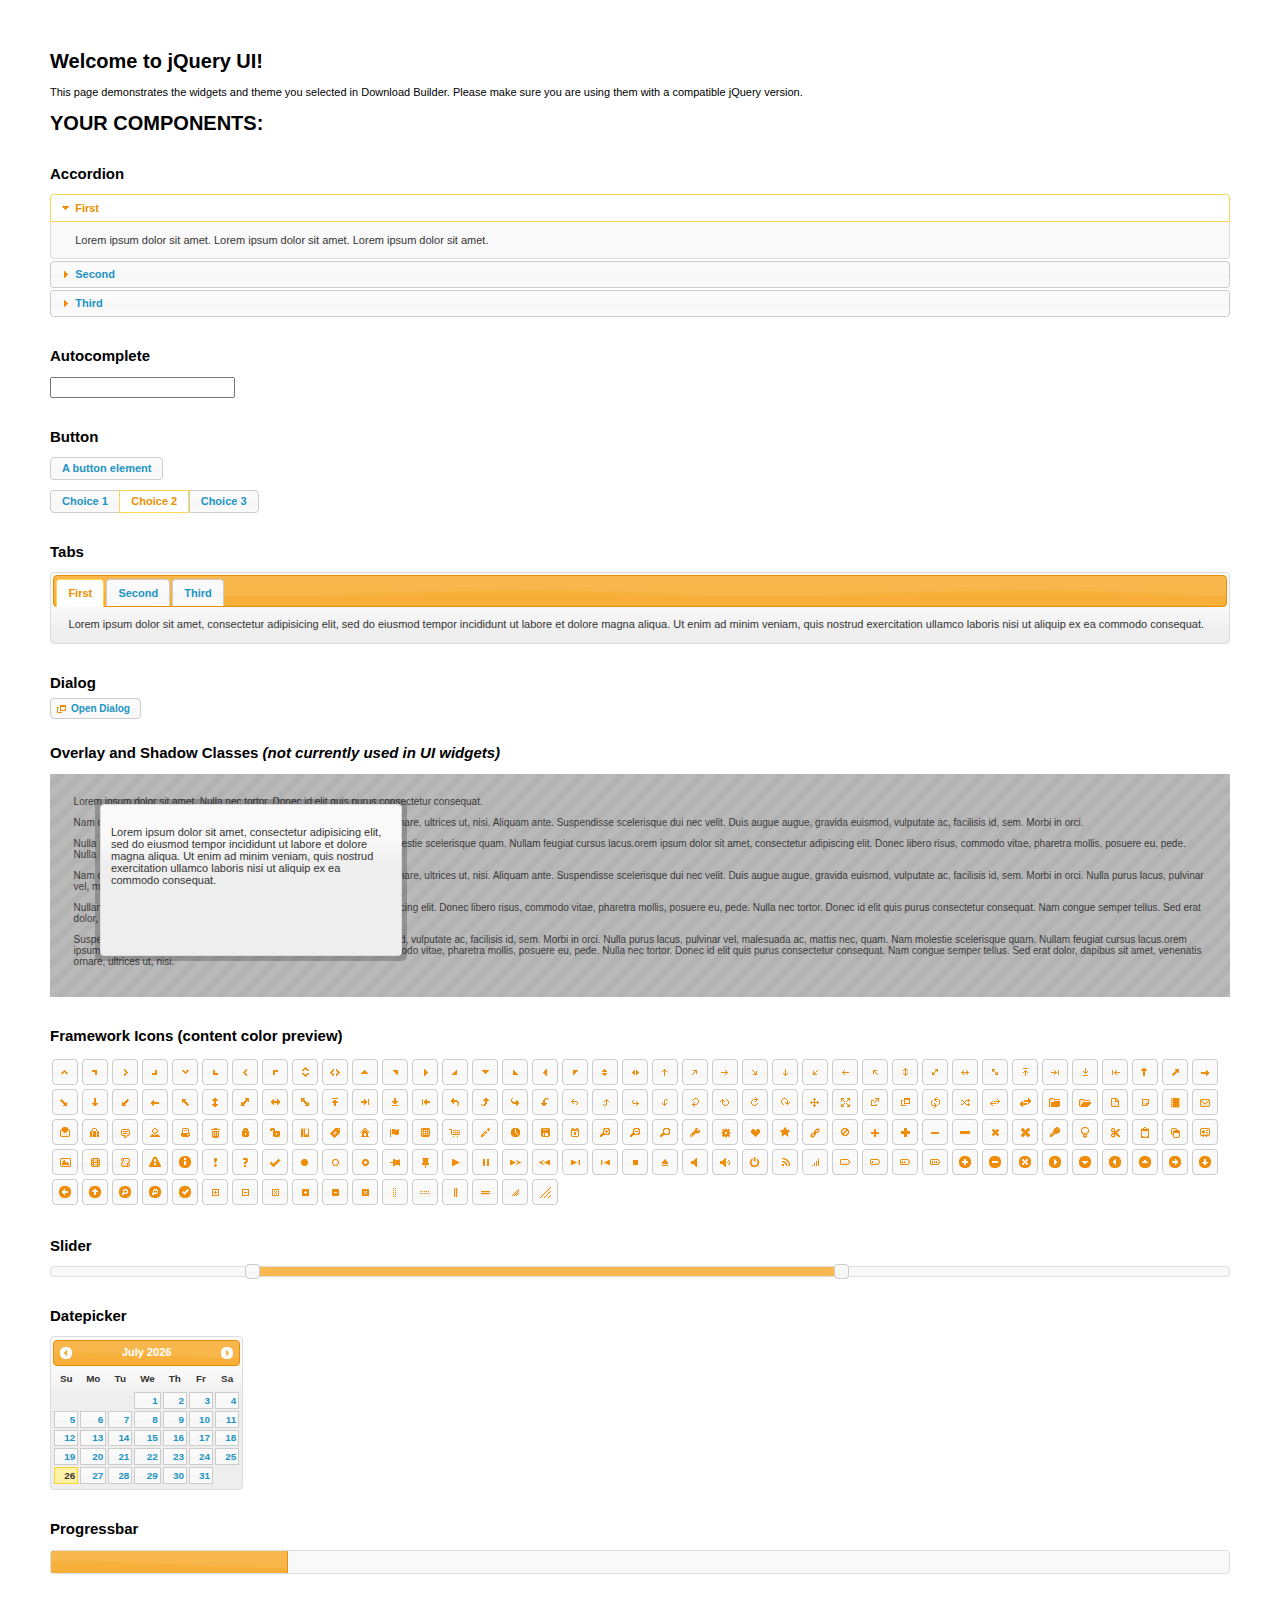
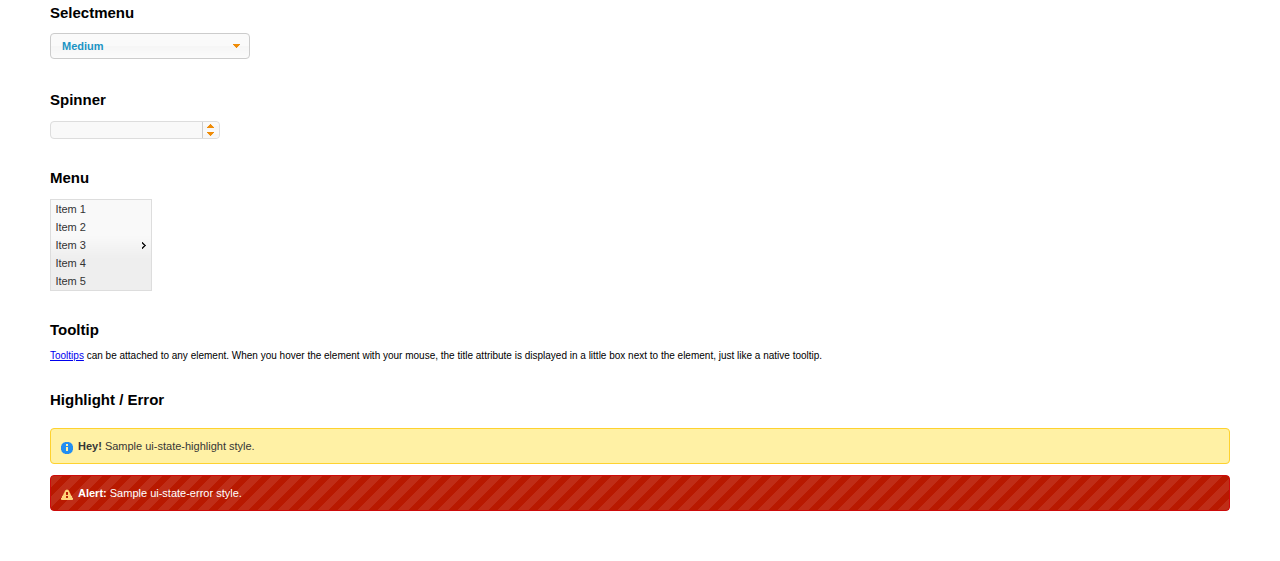
<file: public/js/jquery-ui-1.11.4/index.html>
<!doctype html>
<html lang="us">
<head>
	<meta charset="utf-8">
	<title>jQuery UI Example Page</title>
	<link href="jquery-ui.css" rel="stylesheet">
	<style>
	body{
		font: 62.5% "Trebuchet MS", sans-serif;
		margin: 50px;
	}
	.demoHeaders {
		margin-top: 2em;
	}
	#dialog-link {
		padding: .4em 1em .4em 20px;
		text-decoration: none;
		position: relative;
	}
	#dialog-link span.ui-icon {
		margin: 0 5px 0 0;
		position: absolute;
		left: .2em;
		top: 50%;
		margin-top: -8px;
	}
	#icons {
		margin: 0;
		padding: 0;
	}
	#icons li {
		margin: 2px;
		position: relative;
		padding: 4px 0;
		cursor: pointer;
		float: left;
		list-style: none;
	}
	#icons span.ui-icon {
		float: left;
		margin: 0 4px;
	}
	.fakewindowcontain .ui-widget-overlay {
		position: absolute;
	}
	select {
		width: 200px;
	}
	</style>
</head>
<body>

<h1>Welcome to jQuery UI!</h1>

<div class="ui-widget">
	<p>This page demonstrates the widgets and theme you selected in Download Builder. Please make sure you are using them with a compatible jQuery version.</p>
</div>

<h1>YOUR COMPONENTS:</h1>


<!-- Accordion -->
<h2 class="demoHeaders">Accordion</h2>
<div id="accordion">
	<h3>First</h3>
	<div>Lorem ipsum dolor sit amet. Lorem ipsum dolor sit amet. Lorem ipsum dolor sit amet.</div>
	<h3>Second</h3>
	<div>Phasellus mattis tincidunt nibh.</div>
	<h3>Third</h3>
	<div>Nam dui erat, auctor a, dignissim quis.</div>
</div>



<!-- Autocomplete -->
<h2 class="demoHeaders">Autocomplete</h2>
<div>
	<input id="autocomplete" title="type &quot;a&quot;">
</div>



<!-- Button -->
<h2 class="demoHeaders">Button</h2>
<button id="button">A button element</button>
<form style="margin-top: 1em;">
	<div id="radioset">
		<input type="radio" id="radio1" name="radio"><label for="radio1">Choice 1</label>
		<input type="radio" id="radio2" name="radio" checked="checked"><label for="radio2">Choice 2</label>
		<input type="radio" id="radio3" name="radio"><label for="radio3">Choice 3</label>
	</div>
</form>



<!-- Tabs -->
<h2 class="demoHeaders">Tabs</h2>
<div id="tabs">
	<ul>
		<li><a href="#tabs-1">First</a></li>
		<li><a href="#tabs-2">Second</a></li>
		<li><a href="#tabs-3">Third</a></li>
	</ul>
	<div id="tabs-1">Lorem ipsum dolor sit amet, consectetur adipisicing elit, sed do eiusmod tempor incididunt ut labore et dolore magna aliqua. Ut enim ad minim veniam, quis nostrud exercitation ullamco laboris nisi ut aliquip ex ea commodo consequat.</div>
	<div id="tabs-2">Phasellus mattis tincidunt nibh. Cras orci urna, blandit id, pretium vel, aliquet ornare, felis. Maecenas scelerisque sem non nisl. Fusce sed lorem in enim dictum bibendum.</div>
	<div id="tabs-3">Nam dui erat, auctor a, dignissim quis, sollicitudin eu, felis. Pellentesque nisi urna, interdum eget, sagittis et, consequat vestibulum, lacus. Mauris porttitor ullamcorper augue.</div>
</div>



<!-- Dialog NOTE: Dialog is not generated by UI in this demo so it can be visually styled in themeroller-->
<h2 class="demoHeaders">Dialog</h2>
<p><a href="#" id="dialog-link" class="ui-state-default ui-corner-all"><span class="ui-icon ui-icon-newwin"></span>Open Dialog</a></p>

<h2 class="demoHeaders">Overlay and Shadow Classes <em>(not currently used in UI widgets)</em></h2>
<div style="position: relative; width: 96%; height: 200px; padding:1% 2%; overflow:hidden;" class="fakewindowcontain">
	<p>Lorem ipsum dolor sit amet,  Nulla nec tortor. Donec id elit quis purus consectetur consequat. </p><p>Nam congue semper tellus. Sed erat dolor, dapibus sit amet, venenatis ornare, ultrices ut, nisi. Aliquam ante. Suspendisse scelerisque dui nec velit. Duis augue augue, gravida euismod, vulputate ac, facilisis id, sem. Morbi in orci. </p><p>Nulla purus lacus, pulvinar vel, malesuada ac, mattis nec, quam. Nam molestie scelerisque quam. Nullam feugiat cursus lacus.orem ipsum dolor sit amet, consectetur adipiscing elit. Donec libero risus, commodo vitae, pharetra mollis, posuere eu, pede. Nulla nec tortor. Donec id elit quis purus consectetur consequat. </p><p>Nam congue semper tellus. Sed erat dolor, dapibus sit amet, venenatis ornare, ultrices ut, nisi. Aliquam ante. Suspendisse scelerisque dui nec velit. Duis augue augue, gravida euismod, vulputate ac, facilisis id, sem. Morbi in orci. Nulla purus lacus, pulvinar vel, malesuada ac, mattis nec, quam. Nam molestie scelerisque quam. </p><p>Nullam feugiat cursus lacus.orem ipsum dolor sit amet, consectetur adipiscing elit. Donec libero risus, commodo vitae, pharetra mollis, posuere eu, pede. Nulla nec tortor. Donec id elit quis purus consectetur consequat. Nam congue semper tellus. Sed erat dolor, dapibus sit amet, venenatis ornare, ultrices ut, nisi. Aliquam ante. </p><p>Suspendisse scelerisque dui nec velit. Duis augue augue, gravida euismod, vulputate ac, facilisis id, sem. Morbi in orci. Nulla purus lacus, pulvinar vel, malesuada ac, mattis nec, quam. Nam molestie scelerisque quam. Nullam feugiat cursus lacus.orem ipsum dolor sit amet, consectetur adipiscing elit. Donec libero risus, commodo vitae, pharetra mollis, posuere eu, pede. Nulla nec tortor. Donec id elit quis purus consectetur consequat. Nam congue semper tellus. Sed erat dolor, dapibus sit amet, venenatis ornare, ultrices ut, nisi. </p>

	<!-- ui-dialog -->
	<div class="ui-overlay"><div class="ui-widget-overlay"></div><div class="ui-widget-shadow ui-corner-all" style="width: 302px; height: 152px; position: absolute; left: 50px; top: 30px;"></div></div>
	<div style="position: absolute; width: 280px; height: 130px;left: 50px; top: 30px; padding: 10px;" class="ui-widget ui-widget-content ui-corner-all">
		<div class="ui-dialog-content ui-widget-content" style="background: none; border: 0;">
			<p>Lorem ipsum dolor sit amet, consectetur adipisicing elit, sed do eiusmod tempor incididunt ut labore et dolore magna aliqua. Ut enim ad minim veniam, quis nostrud exercitation ullamco laboris nisi ut aliquip ex ea commodo consequat.</p>
		</div>
	</div>

</div>

<!-- ui-dialog -->
<div id="dialog" title="Dialog Title">
	<p>Lorem ipsum dolor sit amet, consectetur adipisicing elit, sed do eiusmod tempor incididunt ut labore et dolore magna aliqua. Ut enim ad minim veniam, quis nostrud exercitation ullamco laboris nisi ut aliquip ex ea commodo consequat.</p>
</div>



<h2 class="demoHeaders">Framework Icons (content color preview)</h2>
<ul id="icons" class="ui-widget ui-helper-clearfix">
	<li class="ui-state-default ui-corner-all" title=".ui-icon-carat-1-n"><span class="ui-icon ui-icon-carat-1-n"></span></li>
	<li class="ui-state-default ui-corner-all" title=".ui-icon-carat-1-ne"><span class="ui-icon ui-icon-carat-1-ne"></span></li>
	<li class="ui-state-default ui-corner-all" title=".ui-icon-carat-1-e"><span class="ui-icon ui-icon-carat-1-e"></span></li>
	<li class="ui-state-default ui-corner-all" title=".ui-icon-carat-1-se"><span class="ui-icon ui-icon-carat-1-se"></span></li>
	<li class="ui-state-default ui-corner-all" title=".ui-icon-carat-1-s"><span class="ui-icon ui-icon-carat-1-s"></span></li>
	<li class="ui-state-default ui-corner-all" title=".ui-icon-carat-1-sw"><span class="ui-icon ui-icon-carat-1-sw"></span></li>
	<li class="ui-state-default ui-corner-all" title=".ui-icon-carat-1-w"><span class="ui-icon ui-icon-carat-1-w"></span></li>
	<li class="ui-state-default ui-corner-all" title=".ui-icon-carat-1-nw"><span class="ui-icon ui-icon-carat-1-nw"></span></li>
	<li class="ui-state-default ui-corner-all" title=".ui-icon-carat-2-n-s"><span class="ui-icon ui-icon-carat-2-n-s"></span></li>
	<li class="ui-state-default ui-corner-all" title=".ui-icon-carat-2-e-w"><span class="ui-icon ui-icon-carat-2-e-w"></span></li>
	<li class="ui-state-default ui-corner-all" title=".ui-icon-triangle-1-n"><span class="ui-icon ui-icon-triangle-1-n"></span></li>
	<li class="ui-state-default ui-corner-all" title=".ui-icon-triangle-1-ne"><span class="ui-icon ui-icon-triangle-1-ne"></span></li>
	<li class="ui-state-default ui-corner-all" title=".ui-icon-triangle-1-e"><span class="ui-icon ui-icon-triangle-1-e"></span></li>
	<li class="ui-state-default ui-corner-all" title=".ui-icon-triangle-1-se"><span class="ui-icon ui-icon-triangle-1-se"></span></li>
	<li class="ui-state-default ui-corner-all" title=".ui-icon-triangle-1-s"><span class="ui-icon ui-icon-triangle-1-s"></span></li>
	<li class="ui-state-default ui-corner-all" title=".ui-icon-triangle-1-sw"><span class="ui-icon ui-icon-triangle-1-sw"></span></li>
	<li class="ui-state-default ui-corner-all" title=".ui-icon-triangle-1-w"><span class="ui-icon ui-icon-triangle-1-w"></span></li>
	<li class="ui-state-default ui-corner-all" title=".ui-icon-triangle-1-nw"><span class="ui-icon ui-icon-triangle-1-nw"></span></li>
	<li class="ui-state-default ui-corner-all" title=".ui-icon-triangle-2-n-s"><span class="ui-icon ui-icon-triangle-2-n-s"></span></li>
	<li class="ui-state-default ui-corner-all" title=".ui-icon-triangle-2-e-w"><span class="ui-icon ui-icon-triangle-2-e-w"></span></li>
	<li class="ui-state-default ui-corner-all" title=".ui-icon-arrow-1-n"><span class="ui-icon ui-icon-arrow-1-n"></span></li>
	<li class="ui-state-default ui-corner-all" title=".ui-icon-arrow-1-ne"><span class="ui-icon ui-icon-arrow-1-ne"></span></li>
	<li class="ui-state-default ui-corner-all" title=".ui-icon-arrow-1-e"><span class="ui-icon ui-icon-arrow-1-e"></span></li>
	<li class="ui-state-default ui-corner-all" title=".ui-icon-arrow-1-se"><span class="ui-icon ui-icon-arrow-1-se"></span></li>
	<li class="ui-state-default ui-corner-all" title=".ui-icon-arrow-1-s"><span class="ui-icon ui-icon-arrow-1-s"></span></li>
	<li class="ui-state-default ui-corner-all" title=".ui-icon-arrow-1-sw"><span class="ui-icon ui-icon-arrow-1-sw"></span></li>
	<li class="ui-state-default ui-corner-all" title=".ui-icon-arrow-1-w"><span class="ui-icon ui-icon-arrow-1-w"></span></li>
	<li class="ui-state-default ui-corner-all" title=".ui-icon-arrow-1-nw"><span class="ui-icon ui-icon-arrow-1-nw"></span></li>
	<li class="ui-state-default ui-corner-all" title=".ui-icon-arrow-2-n-s"><span class="ui-icon ui-icon-arrow-2-n-s"></span></li>
	<li class="ui-state-default ui-corner-all" title=".ui-icon-arrow-2-ne-sw"><span class="ui-icon ui-icon-arrow-2-ne-sw"></span></li>
	<li class="ui-state-default ui-corner-all" title=".ui-icon-arrow-2-e-w"><span class="ui-icon ui-icon-arrow-2-e-w"></span></li>
	<li class="ui-state-default ui-corner-all" title=".ui-icon-arrow-2-se-nw"><span class="ui-icon ui-icon-arrow-2-se-nw"></span></li>
	<li class="ui-state-default ui-corner-all" title=".ui-icon-arrowstop-1-n"><span class="ui-icon ui-icon-arrowstop-1-n"></span></li>
	<li class="ui-state-default ui-corner-all" title=".ui-icon-arrowstop-1-e"><span class="ui-icon ui-icon-arrowstop-1-e"></span></li>
	<li class="ui-state-default ui-corner-all" title=".ui-icon-arrowstop-1-s"><span class="ui-icon ui-icon-arrowstop-1-s"></span></li>
	<li class="ui-state-default ui-corner-all" title=".ui-icon-arrowstop-1-w"><span class="ui-icon ui-icon-arrowstop-1-w"></span></li>
	<li class="ui-state-default ui-corner-all" title=".ui-icon-arrowthick-1-n"><span class="ui-icon ui-icon-arrowthick-1-n"></span></li>
	<li class="ui-state-default ui-corner-all" title=".ui-icon-arrowthick-1-ne"><span class="ui-icon ui-icon-arrowthick-1-ne"></span></li>
	<li class="ui-state-default ui-corner-all" title=".ui-icon-arrowthick-1-e"><span class="ui-icon ui-icon-arrowthick-1-e"></span></li>
	<li class="ui-state-default ui-corner-all" title=".ui-icon-arrowthick-1-se"><span class="ui-icon ui-icon-arrowthick-1-se"></span></li>
	<li class="ui-state-default ui-corner-all" title=".ui-icon-arrowthick-1-s"><span class="ui-icon ui-icon-arrowthick-1-s"></span></li>
	<li class="ui-state-default ui-corner-all" title=".ui-icon-arrowthick-1-sw"><span class="ui-icon ui-icon-arrowthick-1-sw"></span></li>
	<li class="ui-state-default ui-corner-all" title=".ui-icon-arrowthick-1-w"><span class="ui-icon ui-icon-arrowthick-1-w"></span></li>
	<li class="ui-state-default ui-corner-all" title=".ui-icon-arrowthick-1-nw"><span class="ui-icon ui-icon-arrowthick-1-nw"></span></li>
	<li class="ui-state-default ui-corner-all" title=".ui-icon-arrowthick-2-n-s"><span class="ui-icon ui-icon-arrowthick-2-n-s"></span></li>
	<li class="ui-state-default ui-corner-all" title=".ui-icon-arrowthick-2-ne-sw"><span class="ui-icon ui-icon-arrowthick-2-ne-sw"></span></li>
	<li class="ui-state-default ui-corner-all" title=".ui-icon-arrowthick-2-e-w"><span class="ui-icon ui-icon-arrowthick-2-e-w"></span></li>
	<li class="ui-state-default ui-corner-all" title=".ui-icon-arrowthick-2-se-nw"><span class="ui-icon ui-icon-arrowthick-2-se-nw"></span></li>
	<li class="ui-state-default ui-corner-all" title=".ui-icon-arrowthickstop-1-n"><span class="ui-icon ui-icon-arrowthickstop-1-n"></span></li>
	<li class="ui-state-default ui-corner-all" title=".ui-icon-arrowthickstop-1-e"><span class="ui-icon ui-icon-arrowthickstop-1-e"></span></li>
	<li class="ui-state-default ui-corner-all" title=".ui-icon-arrowthickstop-1-s"><span class="ui-icon ui-icon-arrowthickstop-1-s"></span></li>
	<li class="ui-state-default ui-corner-all" title=".ui-icon-arrowthickstop-1-w"><span class="ui-icon ui-icon-arrowthickstop-1-w"></span></li>
	<li class="ui-state-default ui-corner-all" title=".ui-icon-arrowreturnthick-1-w"><span class="ui-icon ui-icon-arrowreturnthick-1-w"></span></li>
	<li class="ui-state-default ui-corner-all" title=".ui-icon-arrowreturnthick-1-n"><span class="ui-icon ui-icon-arrowreturnthick-1-n"></span></li>
	<li class="ui-state-default ui-corner-all" title=".ui-icon-arrowreturnthick-1-e"><span class="ui-icon ui-icon-arrowreturnthick-1-e"></span></li>
	<li class="ui-state-default ui-corner-all" title=".ui-icon-arrowreturnthick-1-s"><span class="ui-icon ui-icon-arrowreturnthick-1-s"></span></li>
	<li class="ui-state-default ui-corner-all" title=".ui-icon-arrowreturn-1-w"><span class="ui-icon ui-icon-arrowreturn-1-w"></span></li>
	<li class="ui-state-default ui-corner-all" title=".ui-icon-arrowreturn-1-n"><span class="ui-icon ui-icon-arrowreturn-1-n"></span></li>
	<li class="ui-state-default ui-corner-all" title=".ui-icon-arrowreturn-1-e"><span class="ui-icon ui-icon-arrowreturn-1-e"></span></li>
	<li class="ui-state-default ui-corner-all" title=".ui-icon-arrowreturn-1-s"><span class="ui-icon ui-icon-arrowreturn-1-s"></span></li>
	<li class="ui-state-default ui-corner-all" title=".ui-icon-arrowrefresh-1-w"><span class="ui-icon ui-icon-arrowrefresh-1-w"></span></li>
	<li class="ui-state-default ui-corner-all" title=".ui-icon-arrowrefresh-1-n"><span class="ui-icon ui-icon-arrowrefresh-1-n"></span></li>
	<li class="ui-state-default ui-corner-all" title=".ui-icon-arrowrefresh-1-e"><span class="ui-icon ui-icon-arrowrefresh-1-e"></span></li>
	<li class="ui-state-default ui-corner-all" title=".ui-icon-arrowrefresh-1-s"><span class="ui-icon ui-icon-arrowrefresh-1-s"></span></li>
	<li class="ui-state-default ui-corner-all" title=".ui-icon-arrow-4"><span class="ui-icon ui-icon-arrow-4"></span></li>
	<li class="ui-state-default ui-corner-all" title=".ui-icon-arrow-4-diag"><span class="ui-icon ui-icon-arrow-4-diag"></span></li>
	<li class="ui-state-default ui-corner-all" title=".ui-icon-extlink"><span class="ui-icon ui-icon-extlink"></span></li>
	<li class="ui-state-default ui-corner-all" title=".ui-icon-newwin"><span class="ui-icon ui-icon-newwin"></span></li>
	<li class="ui-state-default ui-corner-all" title=".ui-icon-refresh"><span class="ui-icon ui-icon-refresh"></span></li>
	<li class="ui-state-default ui-corner-all" title=".ui-icon-shuffle"><span class="ui-icon ui-icon-shuffle"></span></li>
	<li class="ui-state-default ui-corner-all" title=".ui-icon-transfer-e-w"><span class="ui-icon ui-icon-transfer-e-w"></span></li>
	<li class="ui-state-default ui-corner-all" title=".ui-icon-transferthick-e-w"><span class="ui-icon ui-icon-transferthick-e-w"></span></li>
	<li class="ui-state-default ui-corner-all" title=".ui-icon-folder-collapsed"><span class="ui-icon ui-icon-folder-collapsed"></span></li>
	<li class="ui-state-default ui-corner-all" title=".ui-icon-folder-open"><span class="ui-icon ui-icon-folder-open"></span></li>
	<li class="ui-state-default ui-corner-all" title=".ui-icon-document"><span class="ui-icon ui-icon-document"></span></li>
	<li class="ui-state-default ui-corner-all" title=".ui-icon-document-b"><span class="ui-icon ui-icon-document-b"></span></li>
	<li class="ui-state-default ui-corner-all" title=".ui-icon-note"><span class="ui-icon ui-icon-note"></span></li>
	<li class="ui-state-default ui-corner-all" title=".ui-icon-mail-closed"><span class="ui-icon ui-icon-mail-closed"></span></li>
	<li class="ui-state-default ui-corner-all" title=".ui-icon-mail-open"><span class="ui-icon ui-icon-mail-open"></span></li>
	<li class="ui-state-default ui-corner-all" title=".ui-icon-suitcase"><span class="ui-icon ui-icon-suitcase"></span></li>
	<li class="ui-state-default ui-corner-all" title=".ui-icon-comment"><span class="ui-icon ui-icon-comment"></span></li>
	<li class="ui-state-default ui-corner-all" title=".ui-icon-person"><span class="ui-icon ui-icon-person"></span></li>
	<li class="ui-state-default ui-corner-all" title=".ui-icon-print"><span class="ui-icon ui-icon-print"></span></li>
	<li class="ui-state-default ui-corner-all" title=".ui-icon-trash"><span class="ui-icon ui-icon-trash"></span></li>
	<li class="ui-state-default ui-corner-all" title=".ui-icon-locked"><span class="ui-icon ui-icon-locked"></span></li>
	<li class="ui-state-default ui-corner-all" title=".ui-icon-unlocked"><span class="ui-icon ui-icon-unlocked"></span></li>
	<li class="ui-state-default ui-corner-all" title=".ui-icon-bookmark"><span class="ui-icon ui-icon-bookmark"></span></li>
	<li class="ui-state-default ui-corner-all" title=".ui-icon-tag"><span class="ui-icon ui-icon-tag"></span></li>
	<li class="ui-state-default ui-corner-all" title=".ui-icon-home"><span class="ui-icon ui-icon-home"></span></li>
	<li class="ui-state-default ui-corner-all" title=".ui-icon-flag"><span class="ui-icon ui-icon-flag"></span></li>
	<li class="ui-state-default ui-corner-all" title=".ui-icon-calculator"><span class="ui-icon ui-icon-calculator"></span></li>
	<li class="ui-state-default ui-corner-all" title=".ui-icon-cart"><span class="ui-icon ui-icon-cart"></span></li>
	<li class="ui-state-default ui-corner-all" title=".ui-icon-pencil"><span class="ui-icon ui-icon-pencil"></span></li>
	<li class="ui-state-default ui-corner-all" title=".ui-icon-clock"><span class="ui-icon ui-icon-clock"></span></li>
	<li class="ui-state-default ui-corner-all" title=".ui-icon-disk"><span class="ui-icon ui-icon-disk"></span></li>
	<li class="ui-state-default ui-corner-all" title=".ui-icon-calendar"><span class="ui-icon ui-icon-calendar"></span></li>
	<li class="ui-state-default ui-corner-all" title=".ui-icon-zoomin"><span class="ui-icon ui-icon-zoomin"></span></li>
	<li class="ui-state-default ui-corner-all" title=".ui-icon-zoomout"><span class="ui-icon ui-icon-zoomout"></span></li>
	<li class="ui-state-default ui-corner-all" title=".ui-icon-search"><span class="ui-icon ui-icon-search"></span></li>
	<li class="ui-state-default ui-corner-all" title=".ui-icon-wrench"><span class="ui-icon ui-icon-wrench"></span></li>
	<li class="ui-state-default ui-corner-all" title=".ui-icon-gear"><span class="ui-icon ui-icon-gear"></span></li>
	<li class="ui-state-default ui-corner-all" title=".ui-icon-heart"><span class="ui-icon ui-icon-heart"></span></li>
	<li class="ui-state-default ui-corner-all" title=".ui-icon-star"><span class="ui-icon ui-icon-star"></span></li>
	<li class="ui-state-default ui-corner-all" title=".ui-icon-link"><span class="ui-icon ui-icon-link"></span></li>
	<li class="ui-state-default ui-corner-all" title=".ui-icon-cancel"><span class="ui-icon ui-icon-cancel"></span></li>
	<li class="ui-state-default ui-corner-all" title=".ui-icon-plus"><span class="ui-icon ui-icon-plus"></span></li>
	<li class="ui-state-default ui-corner-all" title=".ui-icon-plusthick"><span class="ui-icon ui-icon-plusthick"></span></li>
	<li class="ui-state-default ui-corner-all" title=".ui-icon-minus"><span class="ui-icon ui-icon-minus"></span></li>
	<li class="ui-state-default ui-corner-all" title=".ui-icon-minusthick"><span class="ui-icon ui-icon-minusthick"></span></li>
	<li class="ui-state-default ui-corner-all" title=".ui-icon-close"><span class="ui-icon ui-icon-close"></span></li>
	<li class="ui-state-default ui-corner-all" title=".ui-icon-closethick"><span class="ui-icon ui-icon-closethick"></span></li>
	<li class="ui-state-default ui-corner-all" title=".ui-icon-key"><span class="ui-icon ui-icon-key"></span></li>
	<li class="ui-state-default ui-corner-all" title=".ui-icon-lightbulb"><span class="ui-icon ui-icon-lightbulb"></span></li>
	<li class="ui-state-default ui-corner-all" title=".ui-icon-scissors"><span class="ui-icon ui-icon-scissors"></span></li>
	<li class="ui-state-default ui-corner-all" title=".ui-icon-clipboard"><span class="ui-icon ui-icon-clipboard"></span></li>
	<li class="ui-state-default ui-corner-all" title=".ui-icon-copy"><span class="ui-icon ui-icon-copy"></span></li>
	<li class="ui-state-default ui-corner-all" title=".ui-icon-contact"><span class="ui-icon ui-icon-contact"></span></li>
	<li class="ui-state-default ui-corner-all" title=".ui-icon-image"><span class="ui-icon ui-icon-image"></span></li>
	<li class="ui-state-default ui-corner-all" title=".ui-icon-video"><span class="ui-icon ui-icon-video"></span></li>
	<li class="ui-state-default ui-corner-all" title=".ui-icon-script"><span class="ui-icon ui-icon-script"></span></li>
	<li class="ui-state-default ui-corner-all" title=".ui-icon-alert"><span class="ui-icon ui-icon-alert"></span></li>
	<li class="ui-state-default ui-corner-all" title=".ui-icon-info"><span class="ui-icon ui-icon-info"></span></li>
	<li class="ui-state-default ui-corner-all" title=".ui-icon-notice"><span class="ui-icon ui-icon-notice"></span></li>
	<li class="ui-state-default ui-corner-all" title=".ui-icon-help"><span class="ui-icon ui-icon-help"></span></li>
	<li class="ui-state-default ui-corner-all" title=".ui-icon-check"><span class="ui-icon ui-icon-check"></span></li>
	<li class="ui-state-default ui-corner-all" title=".ui-icon-bullet"><span class="ui-icon ui-icon-bullet"></span></li>
	<li class="ui-state-default ui-corner-all" title=".ui-icon-radio-off"><span class="ui-icon ui-icon-radio-off"></span></li>
	<li class="ui-state-default ui-corner-all" title=".ui-icon-radio-on"><span class="ui-icon ui-icon-radio-on"></span></li>
	<li class="ui-state-default ui-corner-all" title=".ui-icon-pin-w"><span class="ui-icon ui-icon-pin-w"></span></li>
	<li class="ui-state-default ui-corner-all" title=".ui-icon-pin-s"><span class="ui-icon ui-icon-pin-s"></span></li>
	<li class="ui-state-default ui-corner-all" title=".ui-icon-play"><span class="ui-icon ui-icon-play"></span></li>
	<li class="ui-state-default ui-corner-all" title=".ui-icon-pause"><span class="ui-icon ui-icon-pause"></span></li>
	<li class="ui-state-default ui-corner-all" title=".ui-icon-seek-next"><span class="ui-icon ui-icon-seek-next"></span></li>
	<li class="ui-state-default ui-corner-all" title=".ui-icon-seek-prev"><span class="ui-icon ui-icon-seek-prev"></span></li>
	<li class="ui-state-default ui-corner-all" title=".ui-icon-seek-end"><span class="ui-icon ui-icon-seek-end"></span></li>
	<li class="ui-state-default ui-corner-all" title=".ui-icon-seek-first"><span class="ui-icon ui-icon-seek-first"></span></li>
	<li class="ui-state-default ui-corner-all" title=".ui-icon-stop"><span class="ui-icon ui-icon-stop"></span></li>
	<li class="ui-state-default ui-corner-all" title=".ui-icon-eject"><span class="ui-icon ui-icon-eject"></span></li>
	<li class="ui-state-default ui-corner-all" title=".ui-icon-volume-off"><span class="ui-icon ui-icon-volume-off"></span></li>
	<li class="ui-state-default ui-corner-all" title=".ui-icon-volume-on"><span class="ui-icon ui-icon-volume-on"></span></li>
	<li class="ui-state-default ui-corner-all" title=".ui-icon-power"><span class="ui-icon ui-icon-power"></span></li>
	<li class="ui-state-default ui-corner-all" title=".ui-icon-signal-diag"><span class="ui-icon ui-icon-signal-diag"></span></li>
	<li class="ui-state-default ui-corner-all" title=".ui-icon-signal"><span class="ui-icon ui-icon-signal"></span></li>
	<li class="ui-state-default ui-corner-all" title=".ui-icon-battery-0"><span class="ui-icon ui-icon-battery-0"></span></li>
	<li class="ui-state-default ui-corner-all" title=".ui-icon-battery-1"><span class="ui-icon ui-icon-battery-1"></span></li>
	<li class="ui-state-default ui-corner-all" title=".ui-icon-battery-2"><span class="ui-icon ui-icon-battery-2"></span></li>
	<li class="ui-state-default ui-corner-all" title=".ui-icon-battery-3"><span class="ui-icon ui-icon-battery-3"></span></li>
	<li class="ui-state-default ui-corner-all" title=".ui-icon-circle-plus"><span class="ui-icon ui-icon-circle-plus"></span></li>
	<li class="ui-state-default ui-corner-all" title=".ui-icon-circle-minus"><span class="ui-icon ui-icon-circle-minus"></span></li>
	<li class="ui-state-default ui-corner-all" title=".ui-icon-circle-close"><span class="ui-icon ui-icon-circle-close"></span></li>
	<li class="ui-state-default ui-corner-all" title=".ui-icon-circle-triangle-e"><span class="ui-icon ui-icon-circle-triangle-e"></span></li>
	<li class="ui-state-default ui-corner-all" title=".ui-icon-circle-triangle-s"><span class="ui-icon ui-icon-circle-triangle-s"></span></li>
	<li class="ui-state-default ui-corner-all" title=".ui-icon-circle-triangle-w"><span class="ui-icon ui-icon-circle-triangle-w"></span></li>
	<li class="ui-state-default ui-corner-all" title=".ui-icon-circle-triangle-n"><span class="ui-icon ui-icon-circle-triangle-n"></span></li>
	<li class="ui-state-default ui-corner-all" title=".ui-icon-circle-arrow-e"><span class="ui-icon ui-icon-circle-arrow-e"></span></li>
	<li class="ui-state-default ui-corner-all" title=".ui-icon-circle-arrow-s"><span class="ui-icon ui-icon-circle-arrow-s"></span></li>
	<li class="ui-state-default ui-corner-all" title=".ui-icon-circle-arrow-w"><span class="ui-icon ui-icon-circle-arrow-w"></span></li>
	<li class="ui-state-default ui-corner-all" title=".ui-icon-circle-arrow-n"><span class="ui-icon ui-icon-circle-arrow-n"></span></li>
	<li class="ui-state-default ui-corner-all" title=".ui-icon-circle-zoomin"><span class="ui-icon ui-icon-circle-zoomin"></span></li>
	<li class="ui-state-default ui-corner-all" title=".ui-icon-circle-zoomout"><span class="ui-icon ui-icon-circle-zoomout"></span></li>
	<li class="ui-state-default ui-corner-all" title=".ui-icon-circle-check"><span class="ui-icon ui-icon-circle-check"></span></li>
	<li class="ui-state-default ui-corner-all" title=".ui-icon-circlesmall-plus"><span class="ui-icon ui-icon-circlesmall-plus"></span></li>
	<li class="ui-state-default ui-corner-all" title=".ui-icon-circlesmall-minus"><span class="ui-icon ui-icon-circlesmall-minus"></span></li>
	<li class="ui-state-default ui-corner-all" title=".ui-icon-circlesmall-close"><span class="ui-icon ui-icon-circlesmall-close"></span></li>
	<li class="ui-state-default ui-corner-all" title=".ui-icon-squaresmall-plus"><span class="ui-icon ui-icon-squaresmall-plus"></span></li>
	<li class="ui-state-default ui-corner-all" title=".ui-icon-squaresmall-minus"><span class="ui-icon ui-icon-squaresmall-minus"></span></li>
	<li class="ui-state-default ui-corner-all" title=".ui-icon-squaresmall-close"><span class="ui-icon ui-icon-squaresmall-close"></span></li>
	<li class="ui-state-default ui-corner-all" title=".ui-icon-grip-dotted-vertical"><span class="ui-icon ui-icon-grip-dotted-vertical"></span></li>
	<li class="ui-state-default ui-corner-all" title=".ui-icon-grip-dotted-horizontal"><span class="ui-icon ui-icon-grip-dotted-horizontal"></span></li>
	<li class="ui-state-default ui-corner-all" title=".ui-icon-grip-solid-vertical"><span class="ui-icon ui-icon-grip-solid-vertical"></span></li>
	<li class="ui-state-default ui-corner-all" title=".ui-icon-grip-solid-horizontal"><span class="ui-icon ui-icon-grip-solid-horizontal"></span></li>
	<li class="ui-state-default ui-corner-all" title=".ui-icon-gripsmall-diagonal-se"><span class="ui-icon ui-icon-gripsmall-diagonal-se"></span></li>
	<li class="ui-state-default ui-corner-all" title=".ui-icon-grip-diagonal-se"><span class="ui-icon ui-icon-grip-diagonal-se"></span></li>
</ul>


<!-- Slider -->
<h2 class="demoHeaders">Slider</h2>
<div id="slider"></div>



<!-- Datepicker -->
<h2 class="demoHeaders">Datepicker</h2>
<div id="datepicker"></div>



<!-- Progressbar -->
<h2 class="demoHeaders">Progressbar</h2>
<div id="progressbar"></div>



<!-- Progressbar -->
<h2 class="demoHeaders">Selectmenu</h2>
<select id="selectmenu">
	<option>Slower</option>
	<option>Slow</option>
	<option selected="selected">Medium</option>
	<option>Fast</option>
	<option>Faster</option>
</select>



<!-- Spinner -->
<h2 class="demoHeaders">Spinner</h2>
<input id="spinner">



<!-- Menu -->
<h2 class="demoHeaders">Menu</h2>
<ul style="width:100px;" id="menu">
	<li>Item 1</li>
	<li>Item 2</li>
	<li>Item 3
		<ul>
			<li>Item 3-1</li>
			<li>Item 3-2</li>
			<li>Item 3-3</li>
			<li>Item 3-4</li>
			<li>Item 3-5</li>
		</ul>
	</li>
	<li>Item 4</li>
	<li>Item 5</li>
</ul>



<!-- Tooltip -->
<h2 class="demoHeaders">Tooltip</h2>
<p id="tooltip">
	<a href="#" title="That&apos;s what this widget is">Tooltips</a> can be attached to any element. When you hover
the element with your mouse, the title attribute is displayed in a little box next to the element, just like a native tooltip.
</p>


<!-- Highlight / Error -->
<h2 class="demoHeaders">Highlight / Error</h2>
<div class="ui-widget">
	<div class="ui-state-highlight ui-corner-all" style="margin-top: 20px; padding: 0 .7em;">
		<p><span class="ui-icon ui-icon-info" style="float: left; margin-right: .3em;"></span>
		<strong>Hey!</strong> Sample ui-state-highlight style.</p>
	</div>
</div>
<br>
<div class="ui-widget">
	<div class="ui-state-error ui-corner-all" style="padding: 0 .7em;">
		<p><span class="ui-icon ui-icon-alert" style="float: left; margin-right: .3em;"></span>
		<strong>Alert:</strong> Sample ui-state-error style.</p>
	</div>
</div>

<script src="external/jquery/jquery.js"></script>
<script src="jquery-ui.js"></script>
<script>

$( "#accordion" ).accordion();



var availableTags = [
	"ActionScript",
	"AppleScript",
	"Asp",
	"BASIC",
	"C",
	"C++",
	"Clojure",
	"COBOL",
	"ColdFusion",
	"Erlang",
	"Fortran",
	"Groovy",
	"Haskell",
	"Java",
	"JavaScript",
	"Lisp",
	"Perl",
	"PHP",
	"Python",
	"Ruby",
	"Scala",
	"Scheme"
];
$( "#autocomplete" ).autocomplete({
	source: availableTags
});



$( "#button" ).button();
$( "#radioset" ).buttonset();



$( "#tabs" ).tabs();



$( "#dialog" ).dialog({
	autoOpen: false,
	width: 400,
	buttons: [
		{
			text: "Ok",
			click: function() {
				$( this ).dialog( "close" );
			}
		},
		{
			text: "Cancel",
			click: function() {
				$( this ).dialog( "close" );
			}
		}
	]
});

// Link to open the dialog
$( "#dialog-link" ).click(function( event ) {
	$( "#dialog" ).dialog( "open" );
	event.preventDefault();
});



$( "#datepicker" ).datepicker({
	inline: true
});



$( "#slider" ).slider({
	range: true,
	values: [ 17, 67 ]
});



$( "#progressbar" ).progressbar({
	value: 20
});



$( "#spinner" ).spinner();



$( "#menu" ).menu();



$( "#tooltip" ).tooltip();



$( "#selectmenu" ).selectmenu();


// Hover states on the static widgets
$( "#dialog-link, #icons li" ).hover(
	function() {
		$( this ).addClass( "ui-state-hover" );
	},
	function() {
		$( this ).removeClass( "ui-state-hover" );
	}
);
</script>
</body>
</html>
</file>
